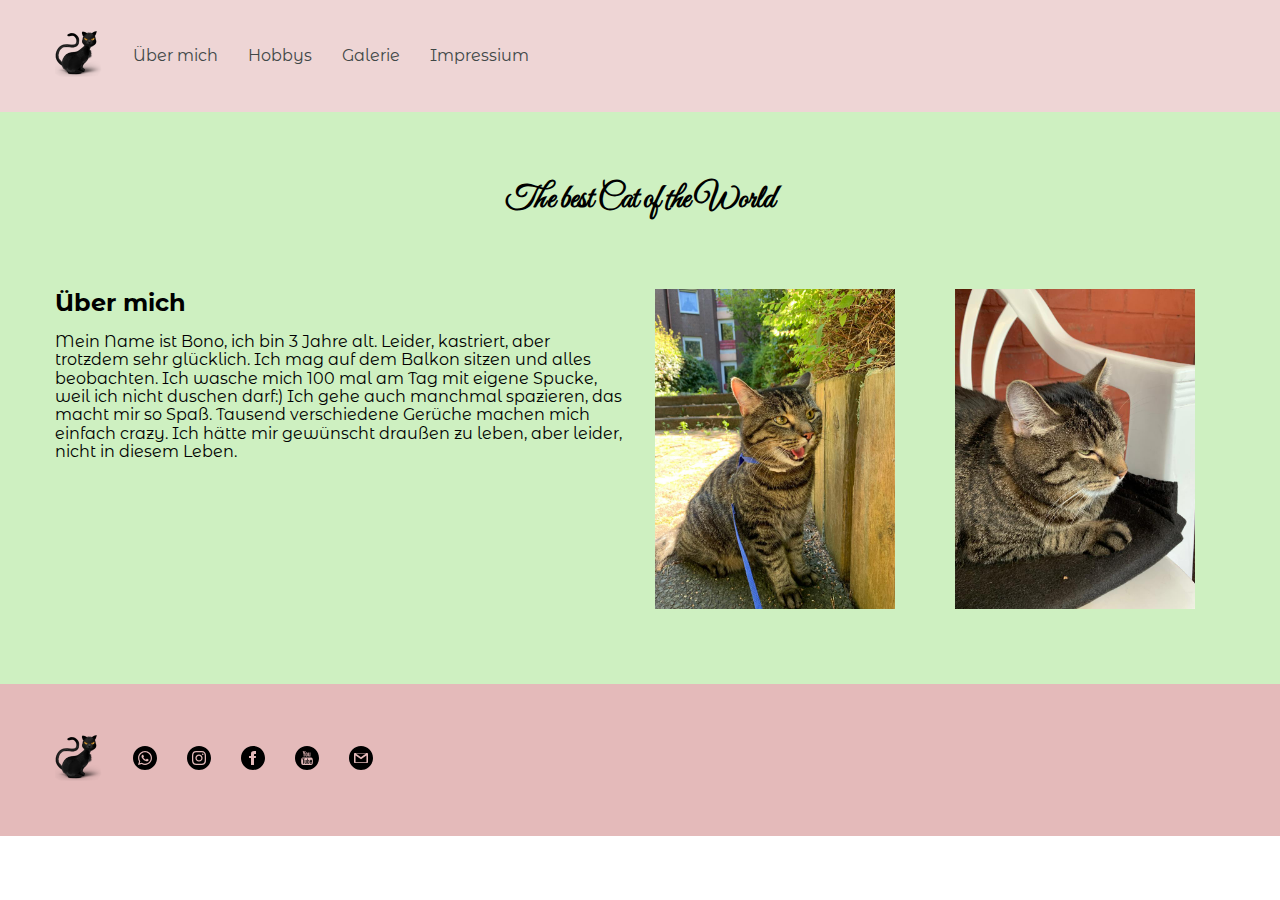
<file: index.html>
<!DOCTYPE html>
<html lang="en">
<head>
  <meta charset="UTF-8">
  <meta name="viewport" content="width=device-width, initial-scale=1.0">
  <title>Document</title>
  <link href="https://fonts.googleapis.com/css2?family=Great+Vibes&family=Montserrat+Alternates:wght@400;700&display=swap"
    rel="stylesheet">
  <link rel="stylesheet" href="https://cdnjs.cloudflare.com/ajax/libs/modern-normalize/1.0.0/modern-normalize.min.css">
  <link rel="stylesheet" href="css/style.css">
</head>
<body>
  <header>
    <div class="container">
    <nav class="navi">
      <a class="logo" href=""><img src="./img/Cat.png" alt=""></a>
      <ul class="menu list">
        <li class="menu-item"><a href="./index.html">Über mich</a></li>
        <li class="menu-item"><a href="./hobbys.html">Hobbys</a></li>
        <li class="menu-item"><a href="./galerie.html">Galerie</a></li>
        <li class="menu-item"><a href="./impressium.html">Impressium</a></li>
      </ul>
    </nav>
    </div>
  </header>

  <section id="#Über mich">
    <h1>The best Cat of the World</h1>
    <div class="container flexbox">
      <div class="content-box">
  
        <h2>Über mich</h2>
        <p>
          Mein Name ist Bono, ich bin 3 Jahre alt. Leider, kastriert, aber
          trotzdem sehr glücklich. Ich mag auf dem Balkon sitzen
          und alles beobachten. Ich wasche mich 100 mal am Tag
          mit eigene Spucke, weil ich nicht duschen darf:)
          Ich gehe auch manchmal spazieren, das macht mir so Spaß.
          Tausend verschiedene Gerüche machen mich einfach crazy.
          Ich hätte mir gewünscht draußen zu leben, aber leider, nicht in diesem Leben.
         
    </p>
      </div>
      <div class="content-box">
        <ul class="list flexbox">
          <li class="content-box"><img src="./img/müde.jpeg" width="240" alt=""></li>
          <li class="content-box"><img src="./img/relax.jpeg" width="240" alt=""></li>
        </ul>
      </div>
        
        
        
        
  
  </section>

  <footer>
    <div class="container">
      <div class="logo-map">
        <a class="logo" href=""><img src="./img/Cat.png" alt=""></a>
  
  
  
        <ul class="social-link list">
          <li><a href="tel:+4917668151293" target="_blanck" rel="noopener noreferer"><img
                src="./img/iconmonstr-whatsapp-4.svg" alt=""></a></li>
          <li><a href="https://www.instagram.com/jarkynbek/" target="_blanck" rel="noopener noreferer"><img
                src="./img/iconmonstr-instagram-14.svg" alt=""></a></li>
          <li><a href="https://www.facebook.com/jaka.idirisov" target="_blanck" rel="noopener noreferer"><img
                src="./img/iconmonstr-facebook-4.svg" alt=""></a></li>
          <li><a href="https://www.youtube.com/channel/UCCVZuhuGrxeBnLt0Xb-txBQ?view_as=subscriber" target="_blanck"
              rel="noopener noreferer"><img src="./img/iconmonstr-youtube-4.svg" alt=""></a>
          </li>
          <li><a href="mailto:zh.idirisov@gmail.com" target="_blanck" rel="noopener noreferer"><img
                src="./img/iconmonstr-gmail-4.svg" alt=""></a></li>
        </ul>
      </div>
  
    </div>
  </footer>
  
</body>
</html>
</file>
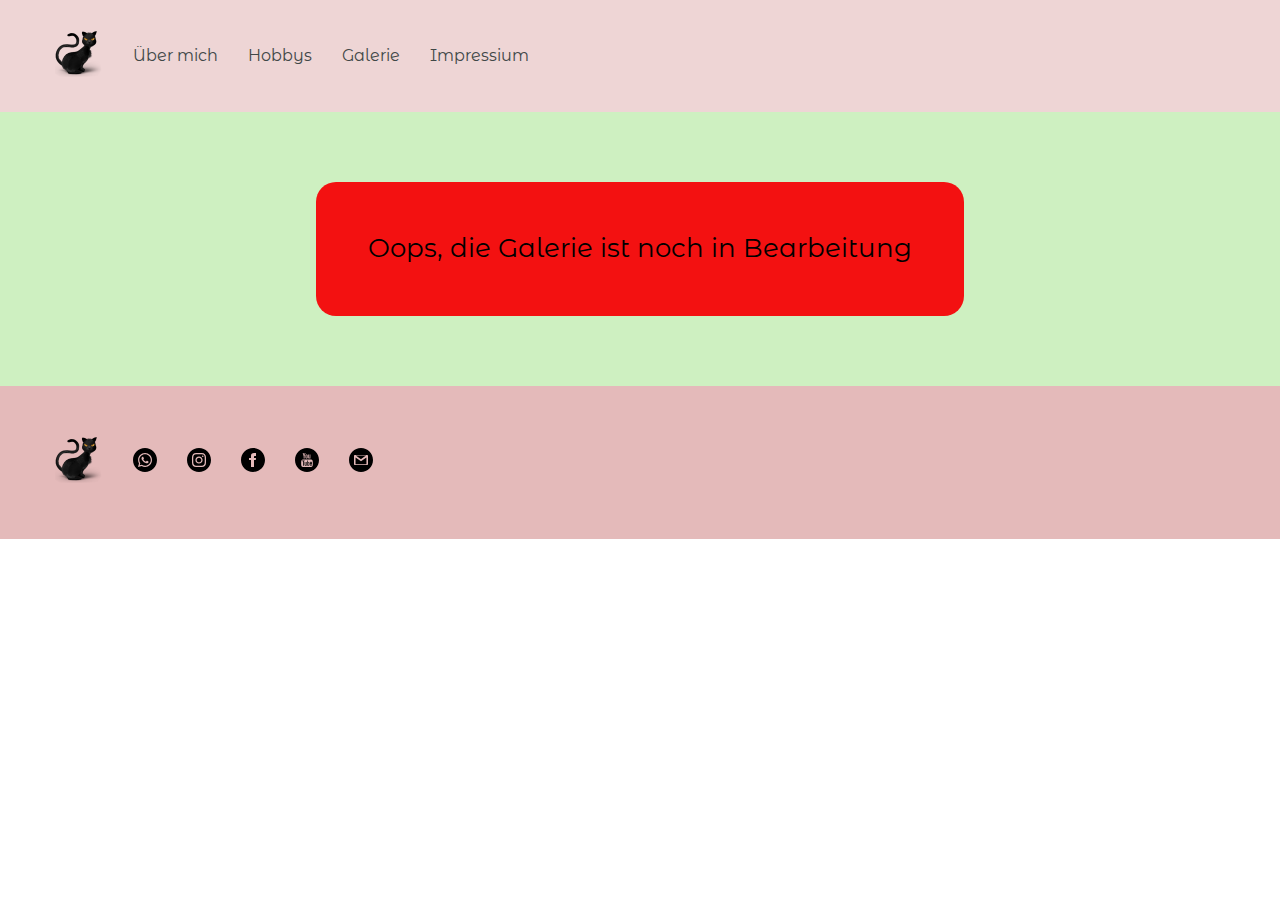
<file: galerie.html>
<!DOCTYPE html>
<html lang="en">

<head>
    <meta charset="UTF-8">
    <meta name="viewport" content="width=device-width, initial-scale=1.0">
    <title>Document</title>
    <link
        href="https://fonts.googleapis.com/css2?family=Great+Vibes&family=Montserrat+Alternates:wght@400;700&display=swap"
        rel="stylesheet">
    <link rel="stylesheet"
        href="https://cdnjs.cloudflare.com/ajax/libs/modern-normalize/1.0.0/modern-normalize.min.css">
    <link rel="stylesheet" href="css/style.css">
</head>

<body>
    <header>
        <div class="container">
            <nav class="navi">
                <a class="logo" href=""><img src="./img/Cat.png" alt=""></a>
                <ul class="menu list">
                    <li class="menu-item"><a href="./index.html">Über mich</a></li>
                    <li class="menu-item"><a href="./hobbys.html">Hobbys</a></li>
                    <li class="menu-item"><a href="./galerie.html">Galerie</a></li>
                    <li class="menu-item"><a href="./impressium.html">Impressium</a></li>
                </ul>
            </nav>
        </div>
    </header>

    <section>
        <div class="container">
            <div class="error">
          <button class="btn">Oops, die Galerie ist noch in Bearbeitung</button>
        </div>
        </div>
    </section>

    <footer>
        <div class="container">
            <div class="logo-map">
                <a class="logo" href=""><img src="./img/Cat.png" alt=""></a>
    
    
    
                <ul class="social-link list">
                    <li><a href="tel:+4917668151293" target="_blanck" rel="noopener noreferer"><img
                                src="./img/iconmonstr-whatsapp-4.svg" alt=""></a></li>
                    <li><a href="https://www.instagram.com/jarkynbek/" target="_blanck" rel="noopener noreferer"><img
                                src="./img/iconmonstr-instagram-14.svg" alt=""></a></li>
                    <li><a href="https://www.facebook.com/jaka.idirisov" target="_blanck" rel="noopener noreferer"><img
                                src="./img/iconmonstr-facebook-4.svg" alt=""></a></li>
                    <li><a href="https://www.youtube.com/channel/UCCVZuhuGrxeBnLt0Xb-txBQ?view_as=subscriber"
                            target="_blanck" rel="noopener noreferer"><img src="./img/iconmonstr-youtube-4.svg" alt=""></a>
                    </li>
                    <li><a href="mailto:zh.idirisov@gmail.com" target="_blanck" rel="noopener noreferer"><img
                                src="./img/iconmonstr-gmail-4.svg" alt=""></a></li>
                </ul>
            </div>
    
        </div>
    </footer>
    
    </body>
    
    </html>
</file>
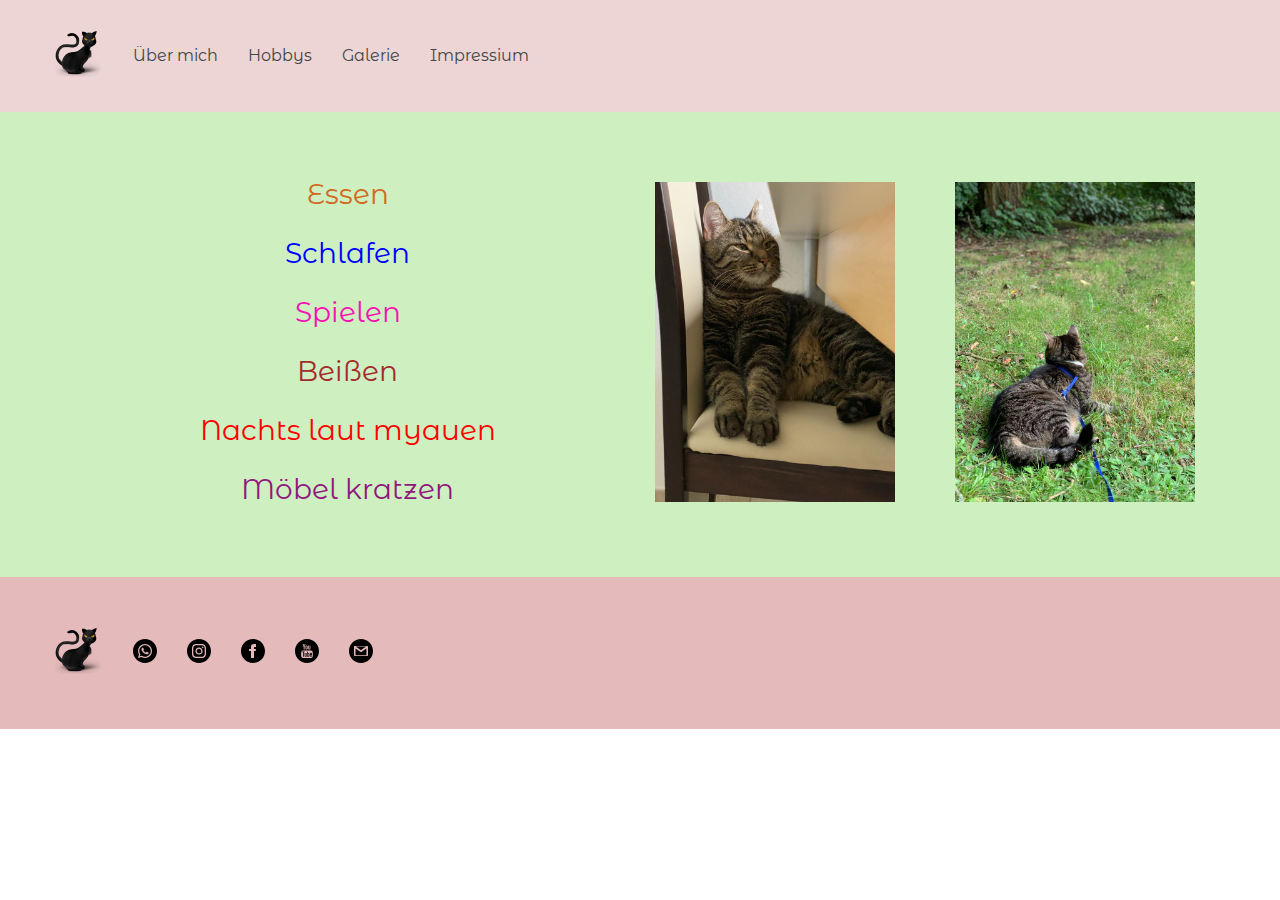
<file: hobbys.html>
<!DOCTYPE html>
<html lang="en">

<head>
    <meta charset="UTF-8">
    <meta name="viewport" content="width=device-width, initial-scale=1.0">
    <title>Document</title>
    <link
        href="https://fonts.googleapis.com/css2?family=Great+Vibes&family=Montserrat+Alternates:wght@400;700&display=swap"
        rel="stylesheet">
    <link rel="stylesheet"
        href="https://cdnjs.cloudflare.com/ajax/libs/modern-normalize/1.0.0/modern-normalize.min.css">
    <link rel="stylesheet" href="css/style.css">
</head>

<body>
    <header>
        <div class="container">
            <nav class="navi">
                <a class="logo" href=""><img src="./img/Cat.png" alt=""></a>
                <ul class="menu list">
                    <li class="menu-item"><a href="./index.html">Über mich</a></li>
                    <li class="menu-item"><a href="./hobbys.html">Hobbys</a></li>
                    <li class="menu-item"><a href="./galerie.html">Galerie</a></li>
                    <li class="menu-item"><a href="./impressium.html">Impressium</a></li>
                </ul>
            </nav>
        </div>
    </header>

    <section id="#hobbys">
        <div class="container flexbox">
            <div class="content-box">

        <ul class="hobby list">
            <li class="hobby-item">
                <span class="text">Essen</span>
            </li>
            <li class="hobby-item">
                <span class="text2">Schlafen</span>
            </li>
            <li class="hobby-item">
                <span class="text3">Spielen</span>
            </li>
            <li class="hobby-item">
                <span class="text4">Beißen</span>
            </li>
            <li class="hobby-item">
                <span class="text5">Nachts laut myauen</span>
            </li>
            
            <li class="hobby-item">
                <span class="text6">Möbel kratzen</span>
            </li>
        </ul>
        </div>
        

        <div class="content-box">
            <ul class="list flexbox">
                <li class="content-box"><img src="./img/aufdemstuhl.jpeg" width="240" alt=""></li>
                <li class="content-box"><img src="./img/aufsgras.jpeg" width="240" alt=""></li>
            </ul>
        </div>
        

    </section>

    <footer>
        <div class="container">
            <div class="logo-map">
                <a class="logo" href=""><img src="./img/Cat.png" alt=""></a>

            
            
            <ul class="social-link list">
                <li><a href="tel:+4917668151293" target="_blanck" rel="noopener noreferer"><img
                            src="./img/iconmonstr-whatsapp-4.svg" alt=""></a></li>
                <li><a href="https://www.instagram.com/jarkynbek/" target="_blanck" rel="noopener noreferer"><img
                            src="./img/iconmonstr-instagram-14.svg" alt=""></a></li>
                <li><a href="https://www.facebook.com/jaka.idirisov" target="_blanck" rel="noopener noreferer"><img
                            src="./img/iconmonstr-facebook-4.svg" alt=""></a></li>
                <li><a href="https://www.youtube.com/channel/UCCVZuhuGrxeBnLt0Xb-txBQ?view_as=subscriber"
                        target="_blanck" rel="noopener noreferer"><img src="./img/iconmonstr-youtube-4.svg" alt=""></a>
                </li>
                <li><a href="mailto:zh.idirisov@gmail.com" target="_blanck" rel="noopener noreferer"><img
                            src="./img/iconmonstr-gmail-4.svg" alt=""></a></li>
            </ul>
            </div>

        </div>
    </footer>

</body>

</html>
</file>
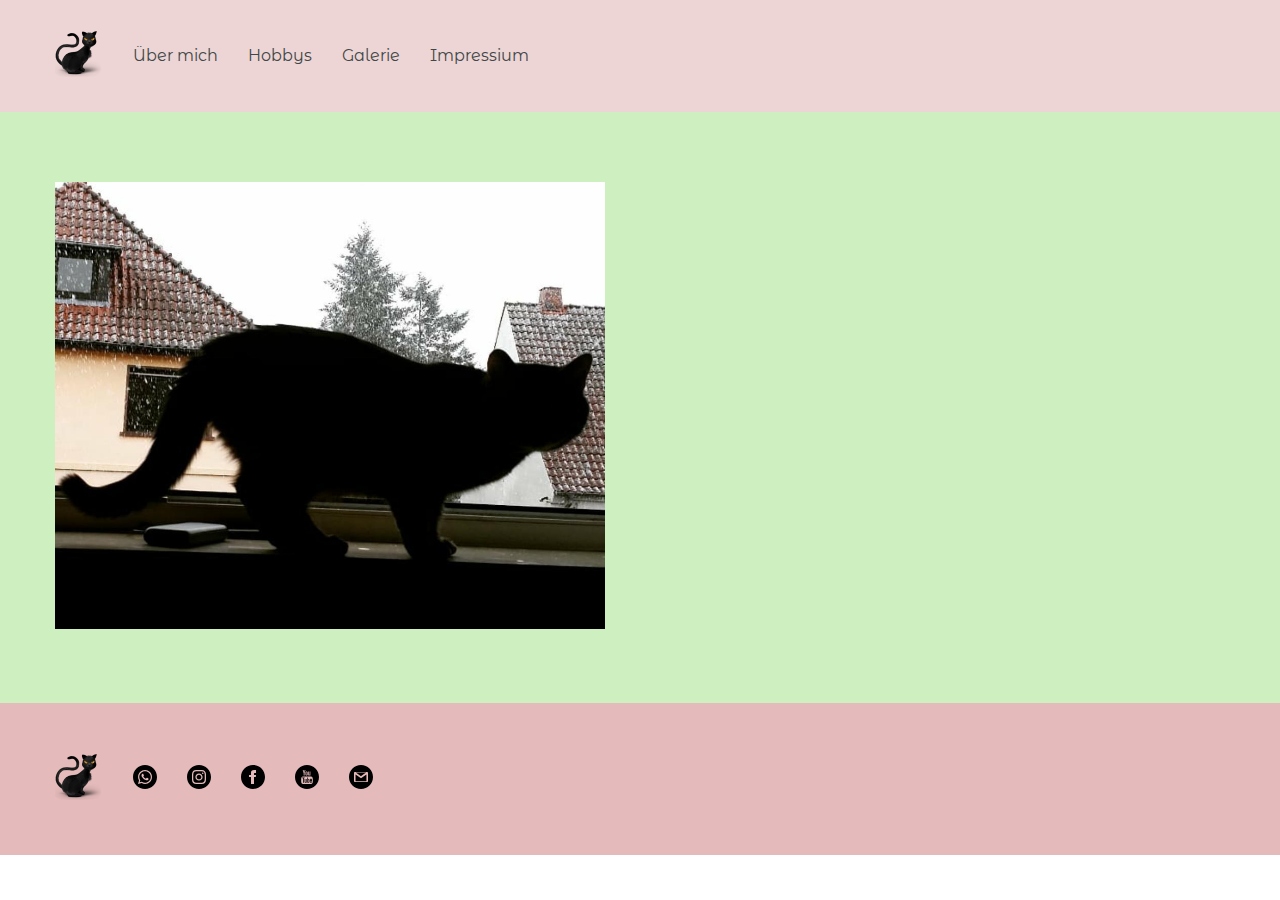
<file: impressium.html>
<!DOCTYPE html>
<html lang="en">

<head>
    <meta charset="UTF-8">
    <meta name="viewport" content="width=device-width, initial-scale=1.0">
    <title>Document</title>
    <link
        href="https://fonts.googleapis.com/css2?family=Great+Vibes&family=Montserrat+Alternates:wght@400;700&display=swap"
        rel="stylesheet">
    <link rel="stylesheet"
        href="https://cdnjs.cloudflare.com/ajax/libs/modern-normalize/1.0.0/modern-normalize.min.css">
    <link rel="stylesheet" href="css/style.css">
</head>

<body>
    <header>
        <div class="container">
            <nav class="navi">
                <a class="logo" href=""><img src="./img/Cat.png" alt=""></a>
                <ul class="menu list">
                    <li class="menu-item"><a href="./index.html">Über mich</a></li>
                    <li class="menu-item"><a href="./hobbys.html">Hobbys</a></li>
                    <li class="menu-item"><a href="./galerie.html">Galerie</a></li>
                    <li class="menu-item"><a href="./impressium.html">Impressium</a></li>
                </ul>
            </nav>
        </div>
    </header>

    <section id="#impressium">

        <div class="container flexbox">

          
            <div class="content-box">
               
                <img src="./img/cat.jpeg" width="550px" height="446.28" alt="">


            </div>
            <div class="content-box">
                <iframe
                    src="https://www.google.com/maps/embed?pb=!1m14!1m12!1m3!1d7970.611706843282!2d10.009266540227415!3d53.56353250145025!2m3!1f0!2f0!3f0!3m2!1i1024!2i768!4f13.1!5e0!3m2!1sde!2sde!4v1603716673849!5m2!1sde!2sde"
                    width="550" height="446.28" frameborder="0" style="border:0;" allowfullscreen="" aria-hidden="false"
                    tabindex="0"></iframe>
            </div>

    </section>

    <footer>
        <div class="container">
            <div class="logo-map">
                <a class="logo" href=""><img src="./img/Cat.png" alt=""></a>



                <ul class="social-link list">
                    <li><a href="tel:+4917668151293" target="_blanck" rel="noopener noreferer"><img
                                src="./img/iconmonstr-whatsapp-4.svg" alt=""></a></li>
                    <li><a href="https://www.instagram.com/jarkynbek/" target="_blanck" rel="noopener noreferer"><img
                                src="./img/iconmonstr-instagram-14.svg" alt=""></a></li>
                    <li><a href="https://www.facebook.com/jaka.idirisov" target="_blanck" rel="noopener noreferer"><img
                                src="./img/iconmonstr-facebook-4.svg" alt=""></a></li>
                    <li><a href="https://www.youtube.com/channel/UCCVZuhuGrxeBnLt0Xb-txBQ?view_as=subscriber"
                            target="_blanck" rel="noopener noreferer"><img src="./img/iconmonstr-youtube-4.svg"
                                alt=""></a>
                    </li>
                    <li><a href="mailto:zh.idirisov@gmail.com" target="_blanck" rel="noopener noreferer"><img
                                src="./img/iconmonstr-gmail-4.svg" alt=""></a></li>
                </ul>
            </div>

        </div>
    </footer>

</body>

</html>
</file>
<file: css/style.css>
body {
  font-family: "Montserrat Alternates", sans-serif;
  box-sizing: border-box;
  margin: 0;
}

header {
  background-color: rgb(238, 213, 213);
  padding-top: 30px;
  padding-bottom: 30px;
}

h1 {
  display: block;
  font-family: "Great Vibes", cursive;
  text-align: center;
  padding-bottom: 70px;
}

h1,
h2,
h3 {
  margin: 0;
}

section {
  padding-top: 70px;
  padding-bottom: 70px;
  background-color: rgba(206, 240, 193, 0.993);
}

a {
  text-decoration: none;
  color: rgb(64, 71, 71);
}

a:hover,
a:focus {
  color: rgb(243, 13, 13);
}

.container {
  width: 1200px;
  padding-left: 15px;
  padding-right: 15px;
  margin-left: auto;
  margin-right: auto;
}

.list {
  list-style: none;
  margin: 0;
  padding: 0;
}

.navi {
  display: flex;
  align-items: center;
}

.logo {
  margin-right: 30px;
}

.menu {
  display: flex;
}

.menu-item:not(:last-child) {
  margin-right: 30px;
}

.flexbox {
  display: flex;
  justify-content: space-between;
}

.content-box {
  width: calc((100% - 30px) / 2);
  justify-content: space-between;
}

footer {
  padding-top: 50px;
  padding-bottom: 50px;
  background-color: rgb(228, 186, 186);
}

.logo-map {
  display: flex;
  align-items: center;
}

.social-link {
  display: flex;
}

.social-link li:not(:last-child) {
  margin-right: 30px;
}

.hobby {
  text-align: center;
}

.hobby-item:not(:last-child) {
  margin-bottom: 30px;
}

.hobby-item {
  font-size: 14px;
  font-weight: 400;
  line-height: 24px;
  margin-left: 15px;
  color: sienna;
}

.text {
  font-size: 28px;
  padding: 10px;
  color: chocolate;
  margin-bottom: 10px;
}
.text6 {
  font-size: 28px;
  padding: 10px;
  color: rgb(145, 24, 125);
  margin-bottom: 10px;
}
.text2 {
  font-size: 28px;
  color: blue;
  padding: 10px;
  margin-bottom: 10px;
}
.text3 {
  color: rgb(247, 18, 178);
  font-size: 28px;
  padding: 10px;
  margin-bottom: 10px;
}
.text4 {
  color: brown;
  font-size: 28px;
  padding: 10px;
  margin-bottom: 10px;
}
.text5 {
  color: red;
  font-size: 28px;
  padding: 10px;
  margin-bottom: 10px;
}

.btn {
  display: inline-block;
  font-size: 26px;
  padding: 50px 50px;
  border-radius: 20px;
  border-color: transparent;
  background-color: rgb(243, 17, 17);
}

.error {
  text-align: center;
}
</file>
